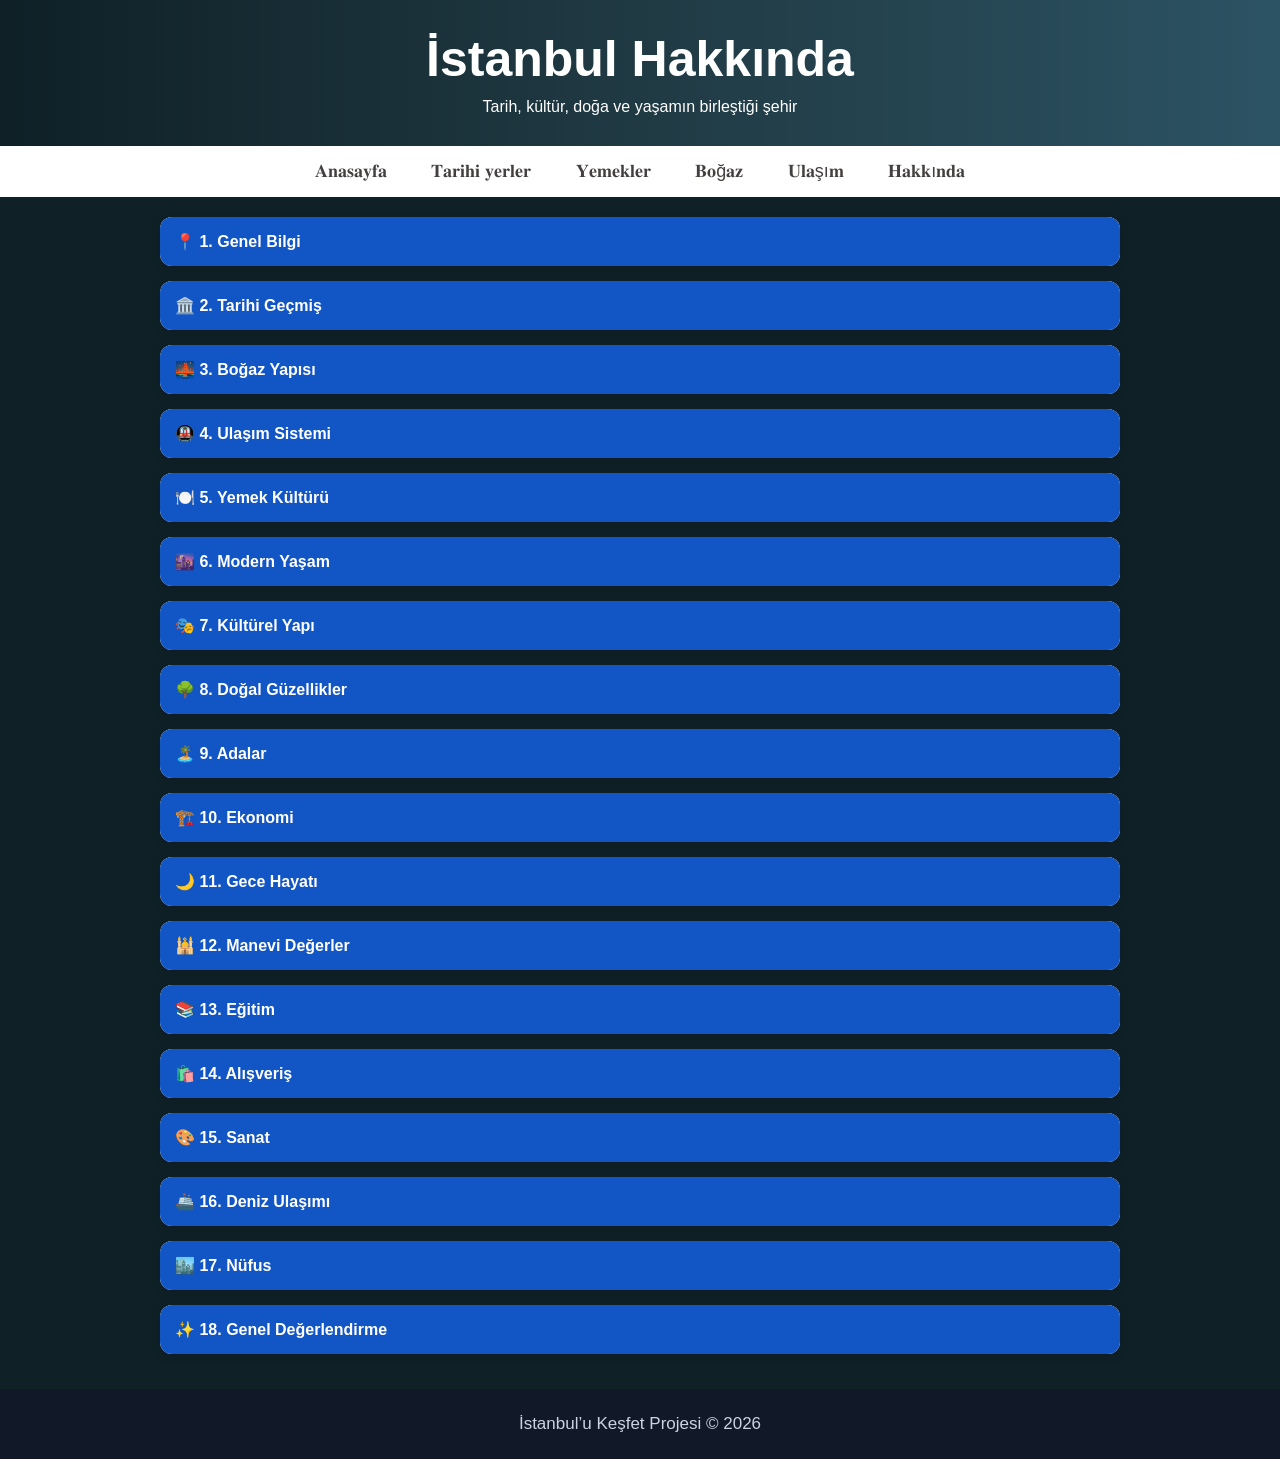
<file: hakkında.html>
<!DOCTYPE html>
<html lang="tr">
<head>
    <meta charset="UTF-8">
    <title>İstanbul Hakkında</title>
    <link rel="stylesheet" href="hakkında.css">
</head>

<body>

<header>
    <h1>İstanbul Hakkında</h1>
    <p>Tarih, kültür, doğa ve yaşamın birleştiği şehir</p>
</header>

<nav>
    <a href="index.html">𝐀𝐧𝐚𝐬𝐚𝐲𝐟𝐚</a>
    <a href="tarihi_yerler.html">𝐓𝐚𝐫𝐢𝐡𝐢 𝐲𝐞𝐫𝐥𝐞𝐫</a>
    <a href="yemekler.html">𝐘𝐞𝐦𝐞𝐤𝐥𝐞𝐫</a>
    <a href="bogaz.html">𝐁𝐨ğ𝐚𝐳</a>
    <a href="ulasım.html">𝐔𝐥𝐚şı𝐦</a>
    <a href="hakkında.html">𝐇𝐚𝐤𝐤ı𝐧𝐝𝐚</a>
</nav>

<main>

<!-- 1 -->
<section class="card">
    <div class="card-title">📍 1. Genel Bilgi</div>
    <div class="card-content">
        İstanbul, iki kıta üzerinde yer alan dünyadaki en özel şehirlerden biridir. Avrupa ve Asya’yı birleştirir ve eşsiz bir konuma sahiptir.
    </div>
</section>

<!-- 2 -->
<section class="card">
    <div class="card-title">🏛️ 2. Tarihi Geçmiş</div>
    <div class="card-content">
        Roma, Bizans ve Osmanlı gibi büyük imparatorluklara başkentlik yapmıştır. Şehirde her köşede tarih izleri görmek mümkündür.
    </div>
</section>

<!-- 3 -->
<section class="card">
    <div class="card-title">🌉 3. Boğaz Yapısı</div>
    <div class="card-content">
        İstanbul Boğazı Karadeniz ile Marmara’yı bağlar ve şehri ikiye böler. Dünyada eşi olmayan bir doğal güzelliktir.
    </div>
</section>

<!-- 4 -->
<section class="card">
    <div class="card-title">🚇 4. Ulaşım Sistemi</div>
    <div class="card-content">
        Metro, metrobüs, otobüs ve vapur gibi birçok ulaşım sistemi birlikte çalışır ve milyonlarca insana hizmet eder.
    </div>
</section>

<!-- 5 -->
<section class="card">
    <div class="card-title">🍽️ 5. Yemek Kültürü</div>
    <div class="card-content">
        İstanbul mutfağı çok zengindir. Balık, kebap, döner ve sokak lezzetleri şehir kültürünün önemli parçasıdır.
    </div>
</section>

<!-- 6 -->
<section class="card">
    <div class="card-title">🌆 6. Modern Yaşam</div>
    <div class="card-content">
        Gökdelenler, AVM’ler ve iş merkezleri ile İstanbul modern bir metropoldür ve sürekli gelişir.
    </div>
</section>

<!-- 7 -->
<section class="card">
    <div class="card-title">🎭 7. Kültürel Yapı</div>
    <div class="card-content">
        Farklı kültürlerin bir arada yaşadığı bir şehirdir. Sanat, müzik ve sosyal yaşam oldukça gelişmiştir.
    </div>
</section>

<!-- 8 -->
<section class="card">
    <div class="card-title">🌳 8. Doğal Güzellikler</div>
    <div class="card-content">
        Ormanlar, sahiller ve parklar İstanbul’un doğal yapısını oluşturur ve şehre nefes aldırır.
    </div>
</section>

<!-- 9 -->
<section class="card">
    <div class="card-title">🏝️ 9. Adalar</div>
    <div class="card-content">
        Büyükada ve diğer adalar şehirden uzak, sakin ve huzurlu yaşam sunar.
    </div>
</section>

<!-- 10 -->
<section class="card">
    <div class="card-title">🏗️ 10. Ekonomi</div>
    <div class="card-content">
        Türkiye’nin ekonomik merkezi olan İstanbul’da bankalar, şirketler ve ticaret yoğun olarak bulunur.
    </div>
</section>

<!-- 11 -->
<section class="card">
    <div class="card-title">🌙 11. Gece Hayatı</div>
    <div class="card-content">
        Şehir gece de canlıdır. Kafeler, sahiller ve eğlence merkezleri gece boyunca aktiftir.
    </div>
</section>

<!-- 12 -->
<section class="card">
    <div class="card-title">🕌 12. Manevi Değerler</div>
    <div class="card-content">
        Ayasofya, Sultanahmet ve Eyüp Sultan gibi yapılar şehrin manevi kimliğini oluşturur.
    </div>
</section>

<!-- 13 -->
<section class="card">
    <div class="card-title">📚 13. Eğitim</div>
    <div class="card-content">
        Boğaziçi, İstanbul Üniversitesi gibi büyük okullar şehri eğitim merkezi haline getirir.
    </div>
</section>

<!-- 14 -->
<section class="card">
    <div class="card-title">🛍️ 14. Alışveriş</div>
    <div class="card-content">
        Kapalıçarşı ve modern AVM’ler alışveriş kültürünün en önemli parçalarıdır.
    </div>
</section>

<!-- 15 -->
<section class="card">
    <div class="card-title">🎨 15. Sanat</div>
    <div class="card-content">
        Tiyatro, konser ve festivaller İstanbul’da yıl boyunca devam eder.
    </div>
</section>

<!-- 16 -->
<section class="card">
    <div class="card-title">🚢 16. Deniz Ulaşımı</div>
    <div class="card-content">
        Vapurlar iki yakayı bağlar ve boğaz turu şehrin en güzel aktivitelerinden biridir.
    </div>
</section>

<!-- 17 -->
<section class="card">
    <div class="card-title">🏙️ 17. Nüfus</div>
    <div class="card-content">
        Milyonlarca insanın yaşadığı kalabalık ve sürekli hareket eden bir metropoldür.
    </div>
</section>

<!-- 18 -->
<section class="card">
    <div class="card-title">✨ 18. Genel Değerlendirme</div>
    <div class="card-content">
        İstanbul tarihi, kültürü ve modern yapısıyla dünyanın en özel şehirlerinden biridir.
    </div>
</section>

</main>

<footer>
    <p>İstanbul’u Keşfet Projesi © 2026</p>
</footer>

<script>
const cards = document.querySelectorAll(".card");

cards.forEach(card => {
    card.querySelector(".card-title").addEventListener("click", () => {
        card.classList.toggle("active");
    });
});
</script>

</body>
</html>
</file>
<file: hakkında.css>
*{
    margin: 0;
    padding: 0;
    box-sizing: border-box;
    font-family: Arial, Helvetica, sans-serif;
}

body{
    background: #0f2027 ;
    color: #2C3947;
}

header{
     background: linear-gradient(to right,#0f2027,#203a43,#2c5364);
     color: white;
     text-align: center;
     padding: 30px; 
}

header h1{
    font-size: 50px;
    margin-bottom: 10px;
}

nav{
    background:white;
    text-align: center;
    padding: 15px;
}

nav a{
    color:#454040;
    text-decoration: none;
    margin: 20px;
    font-size: 18px;
    transition: 0.3s;
}

nav a:hover{
    color: #406093;
}

main {
    max-width: 1000px;
    margin: auto;
    padding: 20px;
}

/* CARD */
.card {
    background: white;
    margin-bottom: 15px;
    border-radius: 12px;
    overflow: hidden;
    box-shadow: 0 4px 10px rgba(0,0,0,0.1);
}

/* TITLE */
.card-title {
    padding: 15px;
    background: #1256c5;
    color: white;
    cursor: pointer;
    font-weight: bold;
    transition: 0.3s;
}

.card-title:hover {
    background: #609af8;
}

/* CONTENT */
.card-content {
    max-height: 0;
    overflow: hidden;
    transition: 0.4s ease;
    padding: 0 15px;
    background: #f8f9fb;
}

/* ACTIVE */
.card.active .card-content {
    max-height: 300px;
    padding: 15px;
}

footer{
    background: #111827;
    text-align: center;
    padding: 25px;
    font-size: 17px;
    color: #cbd5e1;
}
</file>
